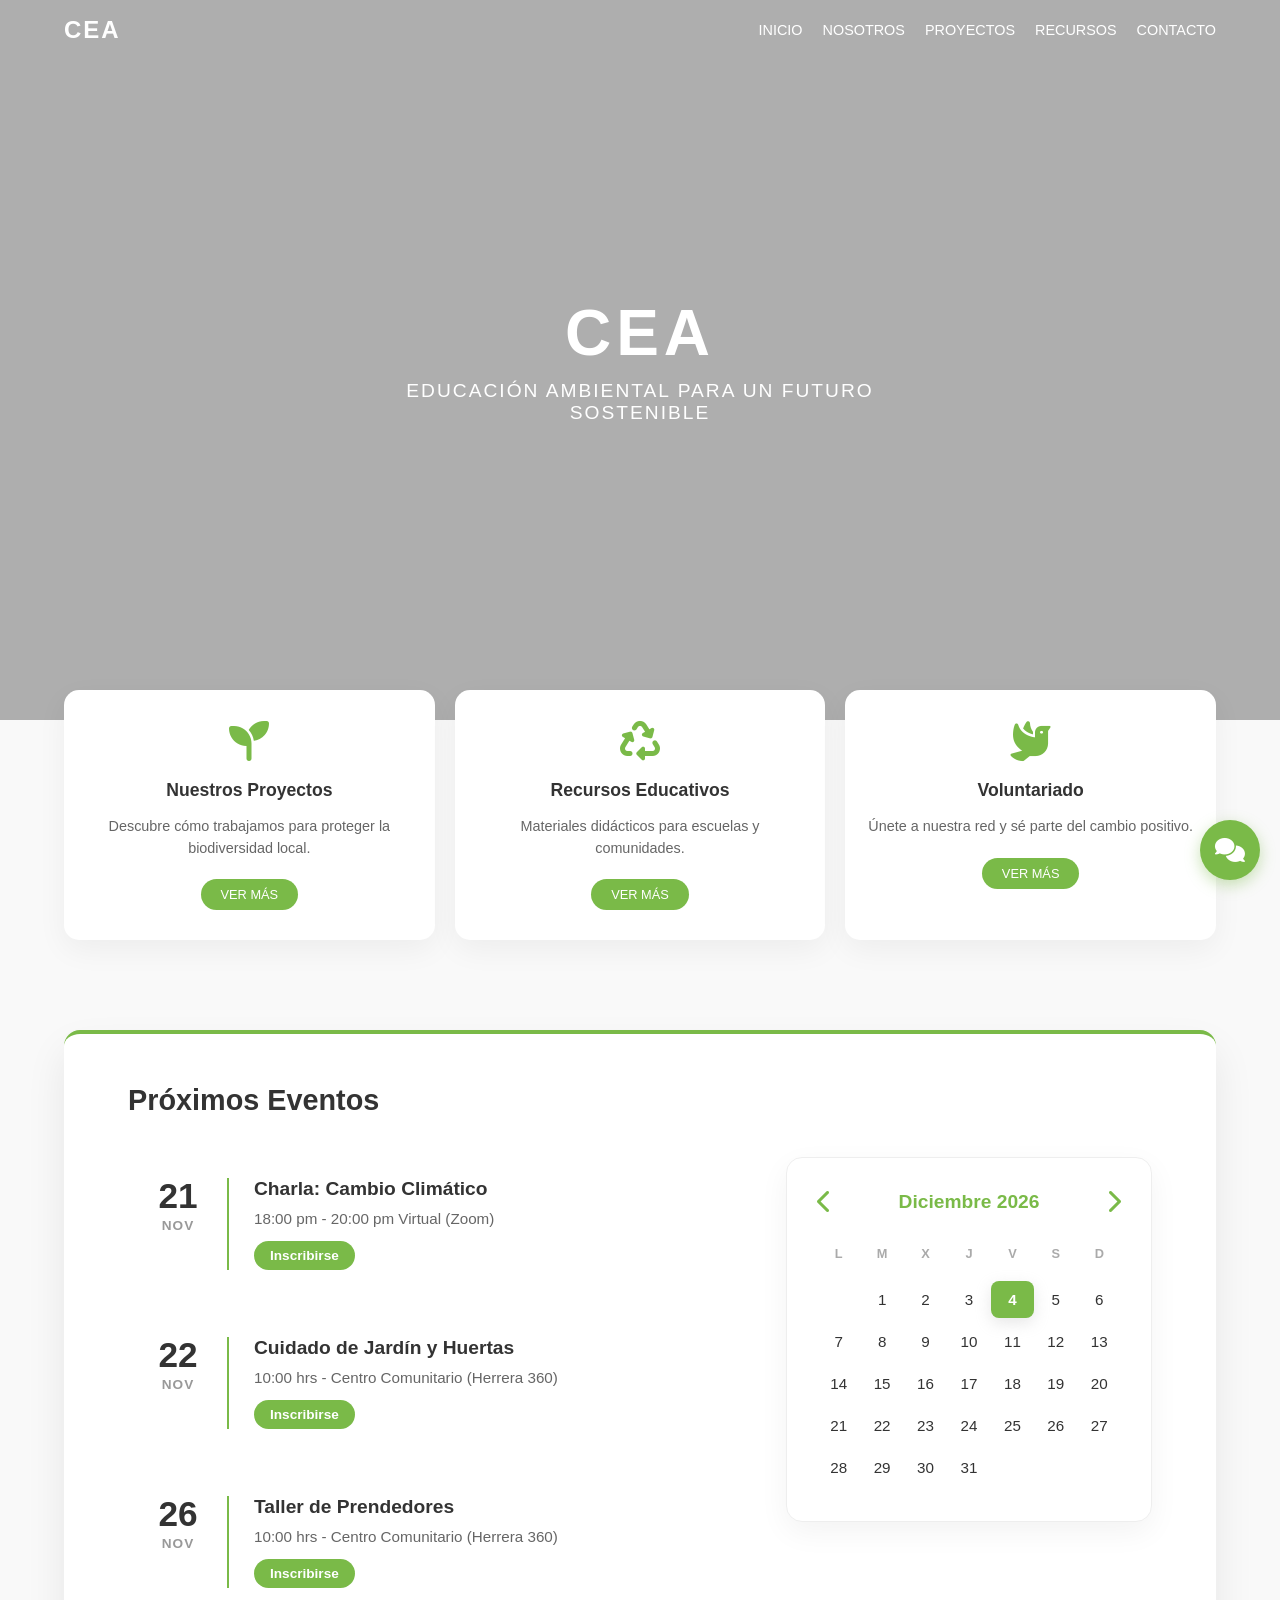
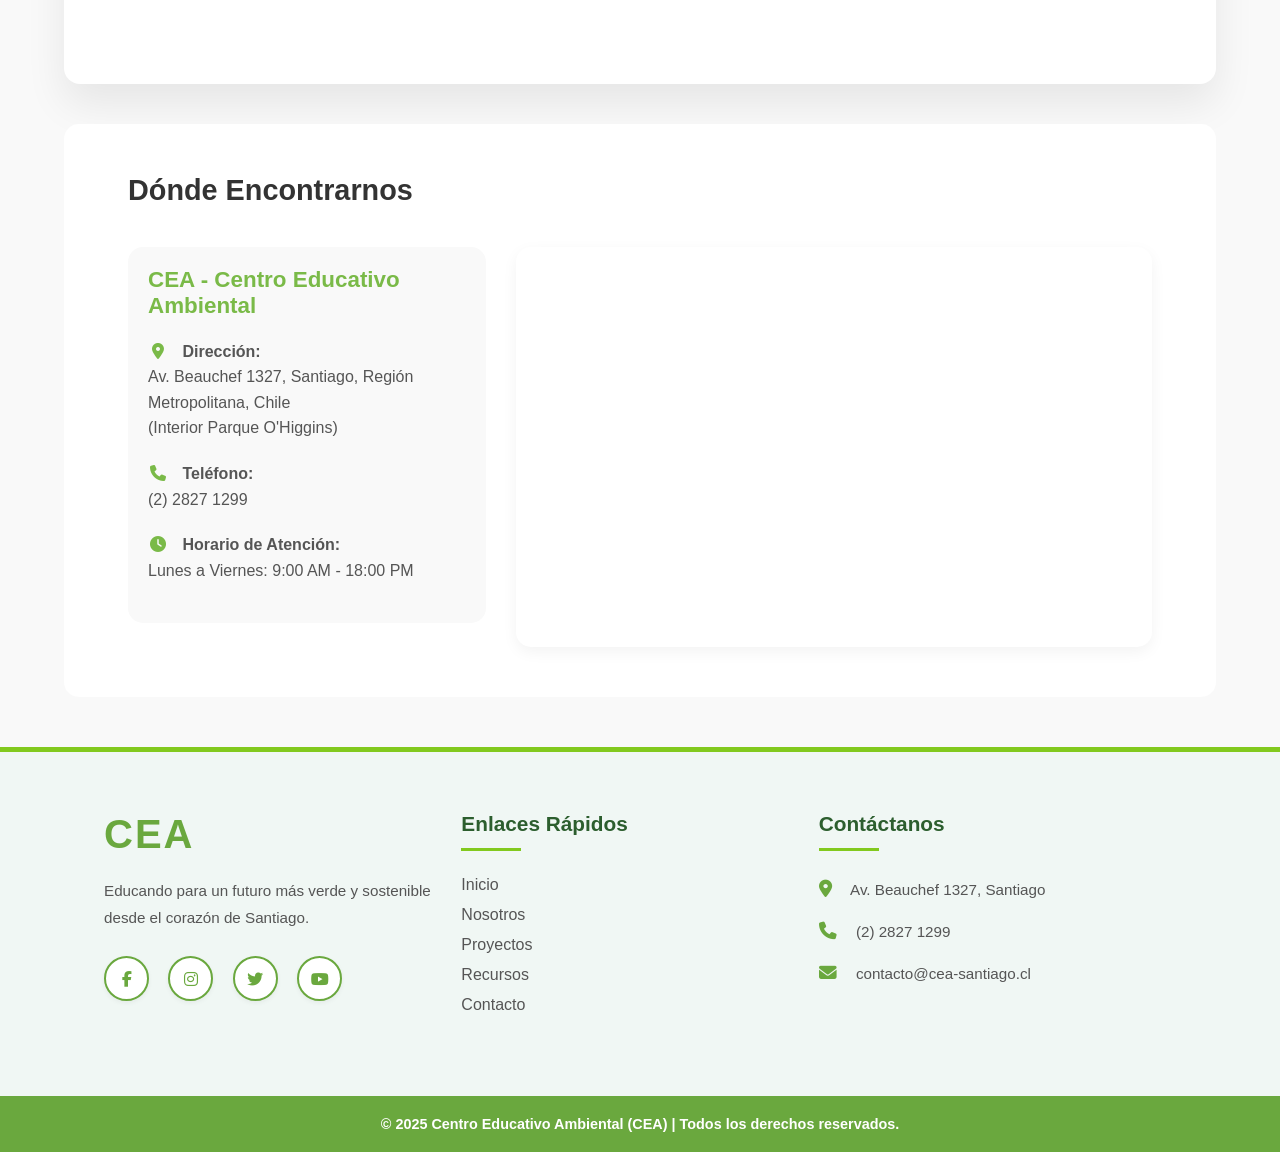
<file: index.html>
<!DOCTYPE html>
<html lang="es">

<head>
    <meta charset="UTF-8">
    <meta name="viewport" content="width=device-width, initial-scale=1.0">
    <title>CEA - Centro Educación Ambiental</title>
    <link rel="stylesheet" href="https://cdnjs.cloudflare.com/ajax/libs/font-awesome/6.4.0/css/all.min.css">
    <link rel="stylesheet" href="css/chatbot.css">
    <link rel="stylesheet" href="css/style.css">
</head>

<body>

    <div class="floating-chat">
        <i class="fas fa-comments"></i>
    </div>

    <header>
        <nav>
            <div class="logo">CEA</div>
            <i class="fas fa-bars menu-toggle" id="menuToggle"></i>
            <ul class="nav-links" id="navLinks">
                <li><a href="/">Inicio</a></li> <li><a href="/html/Nosotros.html">Nosotros</a></li>
                <li><a href="/html/Proyectos.html">Proyectos</a></li>
                <li><a href="/html/Recursos.html">Recursos</a></li>
                <li><a href="/html/Contacto.html">Contacto</a></li>
            </ul>
        </nav>
    </header>

    <section class="hero">
        <h1 class="fade-up">CEA</h1>
        <p class="fade-in delay-200">Educación Ambiental para un futuro sostenible</p>
    </section>

    <section class="cards-section">
        <div class="cards-container">
            <div class="card fade-up delay-100">
                <div class="card-icon"><i class="fas fa-seedling"></i></div>
                <h3>Nuestros Proyectos</h3>
                <p>Descubre cómo trabajamos para proteger la biodiversidad local.</p>
                <a href="/html/Proyectos.html" class="btn-link"> <button class="btn-small">VER MÁS</button>
                </a>
            </div>
            <div class="card fade-up delay-200">
                <div class="card-icon"><i class="fas fa-recycle"></i></div>
                <h3>Recursos Educativos</h3>
                <p>Materiales didácticos para escuelas y comunidades.</p>
                <a href="/html/Recursos.html" class="btn-link"> <button class="btn-small">VER MÁS</button>
                </a>
            </div>
            <div class="card fade-up delay-300">
                <div class="card-icon"><i class="fas fa-dove"></i></div>
                <h3>Voluntariado</h3>
                <p>Únete a nuestra red y sé parte del cambio positivo.</p>
                <button class="btn-small">VER MÁS</button>
            </div>
        </div>
    </section>

    <section class="events-section fade-up">
        <div class="leaf-animation-container"></div>

        <h2 class="section-title">Próximos Eventos</h2>
        <div class="events-container">
            <div class="events-list">
                
            </div>

            <div class="calendar-widget">
                </div>
        </div>
    </section>

    <section class="location-section fade-up">
        <div class="leaf-animation-container"></div>

        <h2 class="section-title">Dónde Encontrarnos</h2>
        <div class="location-container">
            <div class="location-info">
                <h3>CEA - Centro Educativo Ambiental</h3>
                <p><i class="fas fa-map-marker-alt"></i> <strong>Dirección:</strong><br>
                    Av. Beauchef 1327, Santiago, Región Metropolitana, Chile<br>
                    (Interior Parque O'Higgins)</p>

                <p><i class="fas fa-phone"></i> <strong>Teléfono:</strong><br>
                    (2) 2827 1299</p>

                <p><i class="fas fa-clock"></i> <strong>Horario de Atención:</strong><br>
                    Lunes a Viernes: 9:00 AM - 18:00 PM</p>
            </div>

            <div class="map-container">
                <iframe
                    src="https://www.google.com/maps/embed?pb=!1m18!1m12!1m3!1d3328.965654814603!2d-70.6648453848007!3d-33.46406198077275!2m3!1f0!2f0!3f0!3m2!1i1024!2i768!4f13.1!3m3!1m2!1s0x9662c51959e2ebb:0x7280586c410f2f46!2sCEA%20-%20Centro%20Educativo%20Ambiental!5e0!3m2!1ses!2scl!4v1678901234567!5m2!1ses!2scl"
                    width="100%" height="300" style="border:0;" allowfullscreen="" loading="lazy"
                    referrerpolicy="no-referrer-when-downgrade">
                </iframe>
            </div>
        </div>
    </section>

    <div class="chat-window" id="chatWindow">
        <div class="chat-header">
            <h3>Asistente CEA</h3>
            <button id="closeChat"><i class="fas fa-times"></i></button>
        </div>
        <div class="chat-body" id="chatBody">
        </div>
        <div class="chat-footer">
            <input type="text" id="userInput" placeholder="Escribe tu mensaje...">
            <button id="sendBtn"><i class="fas fa-paper-plane"></i></button>
        </div>
    </div>

    <footer>
        <div class="footer-content">
            <div class="footer-section logo-section">
                <h2>CEA</h2>
                <p>Educando para un futuro más verde y sostenible desde el corazón de Santiago.</p>
                <div class="social-links">
                    <a href="#"><i class="fab fa-facebook-f"></i></a>
                    <a href="https://www.instagram.com/medioambientestgo/" target="_blank"><i
                            class="fab fa-instagram"></i></a>
                    <a href="#"><i class="fab fa-twitter"></i></a>
                    <a href="#"><i class="fab fa-youtube"></i></a>
                </div>
            </div>
            <div class="footer-section links-section">
                <h3>Enlaces Rápidos</h3>
                <ul>
                    <li><a href="/">Inicio</a></li> <li><a href="/html/Nosotros.html">Nosotros</a></li>
                    <li><a href="/html/Proyectos.html">Proyectos</a></li>
                    <li><a href="/html/Recursos.html">Recursos</a></li>
                    <li><a href="/html/Contacto.html">Contacto</a></li>
                </ul>
            </div>
            <div class="footer-section contact-section">
                <h3>Contáctanos</h3>
                <p><i class="fas fa-map-marker-alt"></i> Av. Beauchef 1327, Santiago</p>
                <p><i class="fas fa-phone"></i> (2) 2827 1299</p>
                <p><i class="fas fa-envelope"></i> contacto@cea-santiago.cl</p>
            </div>
        </div>
        <div class="footer-bottom">
            <p>© 2025 Centro Educativo Ambiental (CEA) | Todos los derechos reservados.</p>
        </div>
    </footer>

    <script src="js/data.js"></script>
    <script src="js/script.js"></script>
    <script src="js/chatbot.js"></script>
</body>
</html>
</file>
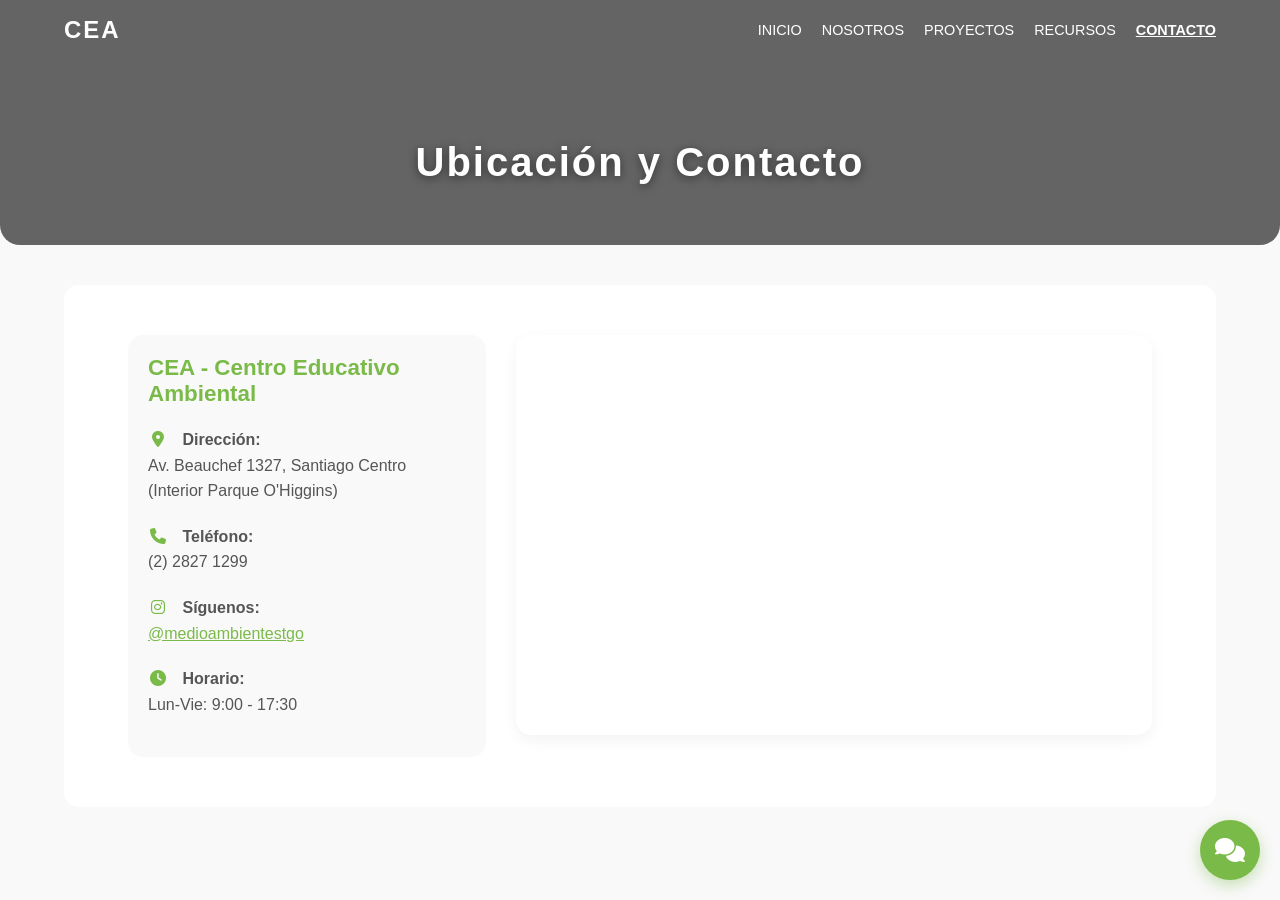
<file: html/Contacto.html>
<!DOCTYPE html>
<html lang="es">

<head>
    <meta charset="UTF-8">
    <meta name="viewport" content="width=device-width, initial-scale=1.0">
    <title>Contacto - CEA</title>
    <link rel="stylesheet" href="https://cdnjs.cloudflare.com/ajax/libs/font-awesome/6.4.0/css/all.min.css">
    <link rel="stylesheet" href="../css/style.css">
    <link rel="stylesheet" href="../css/chatbot.css">
    <script src="../js/chatbot.js"></script>
</head>
<body>
    <div class="chat-window" id="chatWindow">
        <div class="chat-header">
            <h3>Asistente CEA</h3>
            <button id="closeChat"><i class="fas fa-times"></i></button>
        </div>
        <div class="chat-body" id="chatBody">
        </div>
        <div class="chat-footer">
            <input type="text" id="userInput" placeholder="Escribe tu mensaje...">
            <button id="sendBtn"><i class="fas fa-paper-plane"></i></button>
        </div>
    </div>
    <header>
        <nav>
            <div class="logo">CEA</div>
            <i class="fas fa-bars menu-toggle" id="menuToggle"></i>
            <ul class="nav-links" id="navLinks">
                <li><a href="../index.html">Inicio</a></li>
                <li><a href="Nosotros.html">Nosotros</a></li>
                <li><a href="Proyectos.html">Proyectos</a></li>
                <li><a href="Recursos.html">Recursos</a></li>
                <li><a href="Contacto.html" style="font-weight: bold; text-decoration: underline;">Contacto</a></li>
            </ul>
        </nav>
    </header>

    <section class="sub-header header-contacto">
        <h1>Ubicación y Contacto</h1>
    </section>

    <section class="location-section" style="margin-top: 0;">
        <div class="location-container">
            <div class="location-info">
                <h3>CEA - Centro Educativo Ambiental</h3>
                <p><i class="fas fa-map-marker-alt"></i> <strong>Dirección:</strong><br>
                    Av. Beauchef 1327, Santiago Centro<br>
                    (Interior Parque O'Higgins)</p>
                <p><i class="fas fa-phone"></i> <strong>Teléfono:</strong><br>
                    (2) 2827 1299</p>
                <p><i class="fab fa-instagram"></i> <strong>Síguenos:</strong><br>
                    <a href="https://www.instagram.com/medioambientestgo/" target="_blank"
                        style="color: var(--primary-green);">@medioambientestgo</a>
                </p>
                <p><i class="fas fa-clock"></i> <strong>Horario:</strong><br>
                    Lun-Vie: 9:00 - 17:30</p>
            </div>
            <div class="map-container">
                <iframe
                    src="https://www.google.com/maps/embed?pb=!1m18!1m12!1m3!1d3328.506664986774!2d-70.6654364234769!3d-33.46211489813966!2m3!1f0!2f0!3f0!3m2!1i1024!2i768!4f13.1!3m3!1m2!1s0x9662c506909b1095%3A0x3e5048f3c71e79!2sAv.%20Beauchef%201327%2C%20Santiago%2C%20Regi%C3%B3n%20Metropolitana!5e0!3m2!1ses!2scl!4v1700000000000!5m2!1ses!2scl"
                    width="100%" height="100%" style="border:0;" allowfullscreen="" loading="lazy"
                    referrerpolicy="no-referrer-when-downgrade"></iframe>
            </div>
        </div>
    </section>

    <div class="floating-chat"><i class="fas fa-comments"></i></div>
    <script src="../js/data.js"></script>
    <script src="../js/script.js"></script>
</body>

</html>
</file>
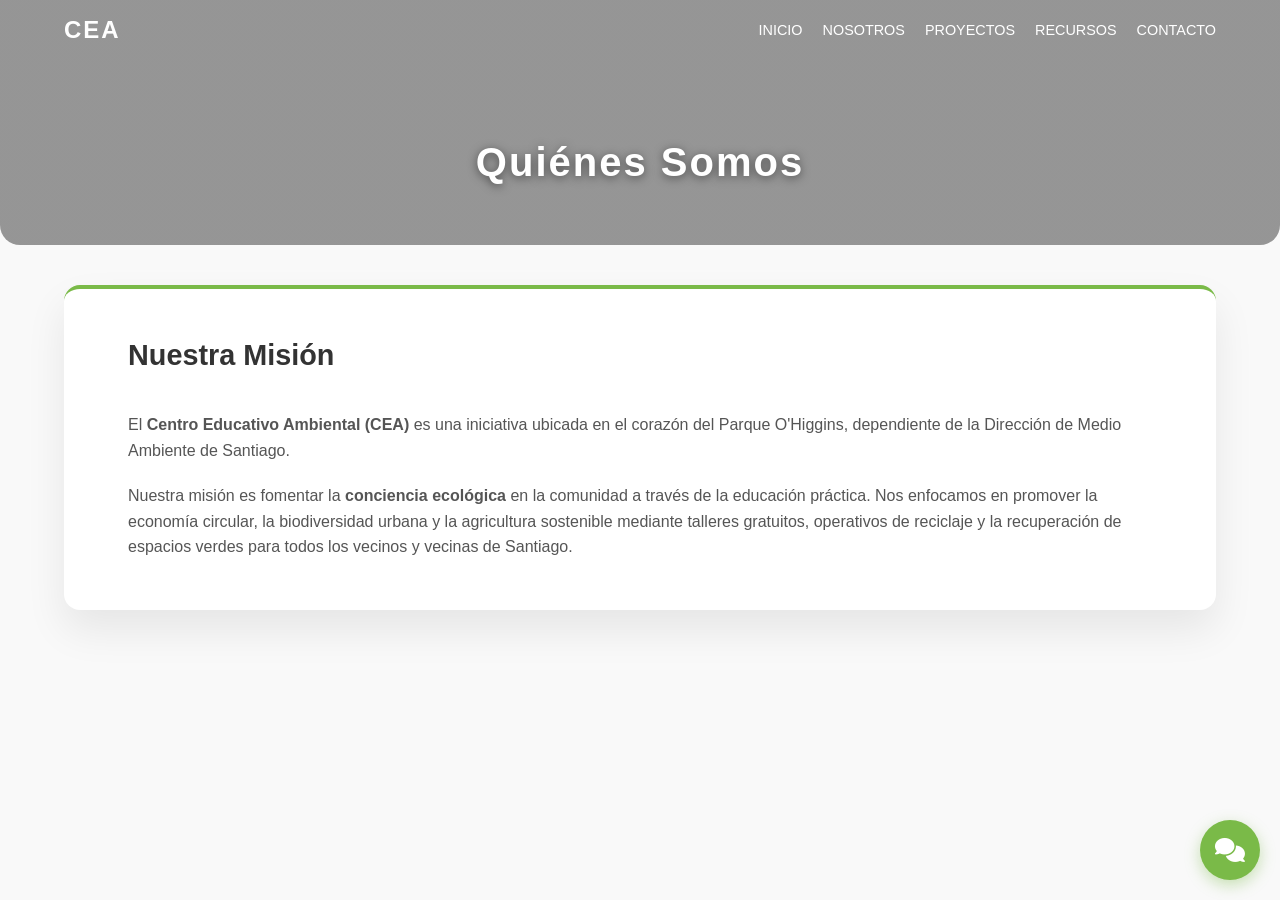
<file: html/Nosotros.html>
<!DOCTYPE html>
<html lang="es">

<head>
    <meta charset="UTF-8">
    <meta name="viewport" content="width=device-width, initial-scale=1.0">
    <title>Nosotros - CEA</title>
    <link rel="stylesheet" href="https://cdnjs.cloudflare.com/ajax/libs/font-awesome/6.4.0/css/all.min.css">
    <link rel="stylesheet" href="../css/style.css">
    <link rel="stylesheet" href="../css/chatbot.css">
    <script src="../js/chatbot.js"></script>
</head>
<div class="chat-window" id="chatWindow">
        <div class="chat-header">
            <h3>Asistente CEA</h3>
            <button id="closeChat"><i class="fas fa-times"></i></button>
        </div>
        <div class="chat-body" id="chatBody">
        </div>
        <div class="chat-footer">
            <input type="text" id="userInput" placeholder="Escribe tu mensaje...">
            <button id="sendBtn"><i class="fas fa-paper-plane"></i></button>
        </div>
    </div>
<body>
    <header>
        <nav>
            <div class="logo">CEA</div>
            <i class="fas fa-bars menu-toggle" id="menuToggle"></i>
            <ul class="nav-links" id="navLinks">
                <li><a href="../index.html">Inicio</a></li>
                <li><a href="Nosotros.html">Nosotros</a></li>
                <li><a href="Proyectos.html">Proyectos</a></li>
                <li><a href="Recursos.html">Recursos</a></li>
                <li><a href="Contacto.html">Contacto</a></li>
            </ul>
        </nav>
    </header>

    <section class="sub-header header-nosotros">
        <h1>Quiénes Somos</h1>
    </section>

    <section class="events-section" style="margin-top: 0;">
        <h2 class="section-title">Nuestra Misión</h2>
        <p style="line-height: 1.6; color: #555; margin-bottom: 20px;">
            El <strong>Centro Educativo Ambiental (CEA)</strong> es una iniciativa ubicada en el corazón del Parque
            O'Higgins, dependiente de la Dirección de Medio Ambiente de Santiago.
        </p>
        <p style="line-height: 1.6; color: #555;">
            Nuestra misión es fomentar la <strong>conciencia ecológica</strong> en la comunidad a través de la educación
            práctica. Nos enfocamos en promover la economía circular, la biodiversidad urbana y la agricultura
            sostenible mediante talleres gratuitos, operativos de reciclaje y la recuperación de espacios verdes para
            todos los vecinos y vecinas de Santiago.
        </p>
    </section>

    <div class="floating-chat"><i class="fas fa-comments"></i></div>
    <div class="chat-window" id="chatWindow"></div>
    <script src="../js/data.js"></script>
    <script src="../js/script.js"></script>
</body>

</html>
</file>
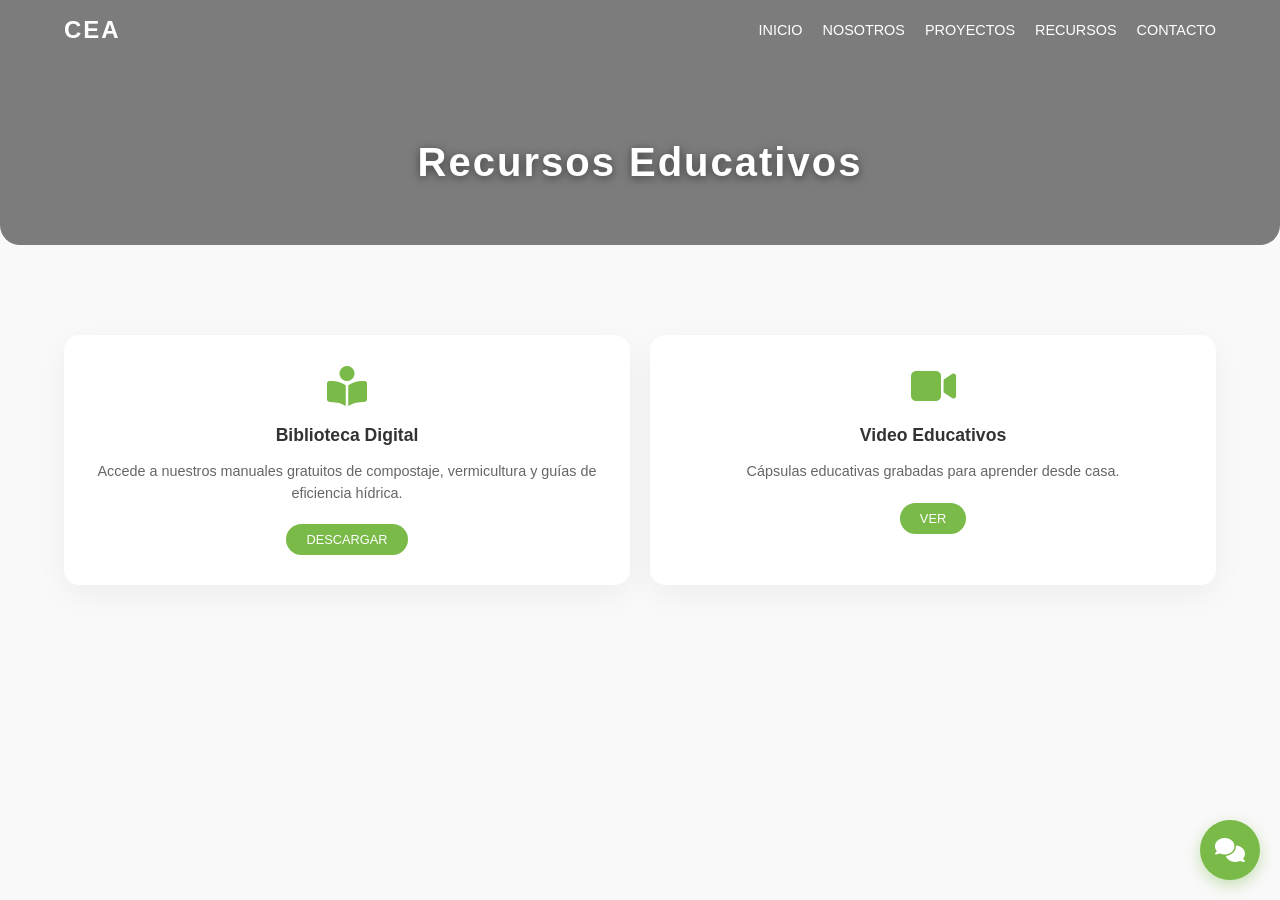
<file: html/Recursos.html>
<!DOCTYPE html>
<html lang="es">

<head>
    <meta charset="UTF-8">
    <meta name="viewport" content="width=device-width, initial-scale=1.0">
    <title>Recursos - CEA</title>
    <link rel="stylesheet" href="https://cdnjs.cloudflare.com/ajax/libs/font-awesome/6.4.0/css/all.min.css">
    <link rel="stylesheet" href="../css/style.css">
    <link rel="stylesheet" href="../css/chatbot.css">
    <script src="../js/chatbot.js"></script>
</head>
<body>
    <div class="chat-window" id="chatWindow">
        <div class="chat-header">
            <h3>Asistente CEA</h3>
            <button id="closeChat"><i class="fas fa-times"></i></button>
        </div>
        <div class="chat-body" id="chatBody">
        </div>
        <div class="chat-footer">
            <input type="text" id="userInput" placeholder="Escribe tu mensaje...">
            <button id="sendBtn"><i class="fas fa-paper-plane"></i></button>
        </div>
    </div>

    <header>
        <nav>
            <div class="logo">CEA</div>
            <i class="fas fa-bars menu-toggle" id="menuToggle"></i>
            <ul class="nav-links" id="navLinks">
                <li><a href="../index.html">Inicio</a></li>
                <li><a href="Nosotros.html">Nosotros</a></li>
                <li><a href="Proyectos.html">Proyectos</a></li>
                <li><a href="Recursos.html">Recursos</a></li>
                <li><a href="Contacto.html">Contacto</a></li>
            </ul>
        </nav>
    </header>

    <section class="sub-header header-recursos">
        <h1>Recursos Educativos</h1>
    </section>

    <section class="cards-section" style="margin-top: 0;">
        <div class="cards-container">
            <div class="card">
                <div class="card-icon"><i class="fas fa-book-reader"></i></div>
                <h3>Biblioteca Digital</h3>
                <p>Accede a nuestros manuales gratuitos de compostaje, vermicultura y guías de eficiencia hídrica.</p>
                <button class="btn-small">DESCARGAR</button>
            </div>
            <div class="card">
                <div class="card-icon"><i class="fas fa-video"></i></div>
                <h3>Video Educativos</h3>
                <p>Cápsulas educativas grabadas para aprender desde casa.</p>
                <a href="videos.html" class="btn-link">
                    <button class="btn-small">VER </button>
                </a>
            </div>
        </div>
    </section>

    <div class="floating-chat"><i class="fas fa-comments"></i></div>
    <script src="../js/data.js"></script>
    <script src="../js/script.js"></script>
</body>

</html>
</file>
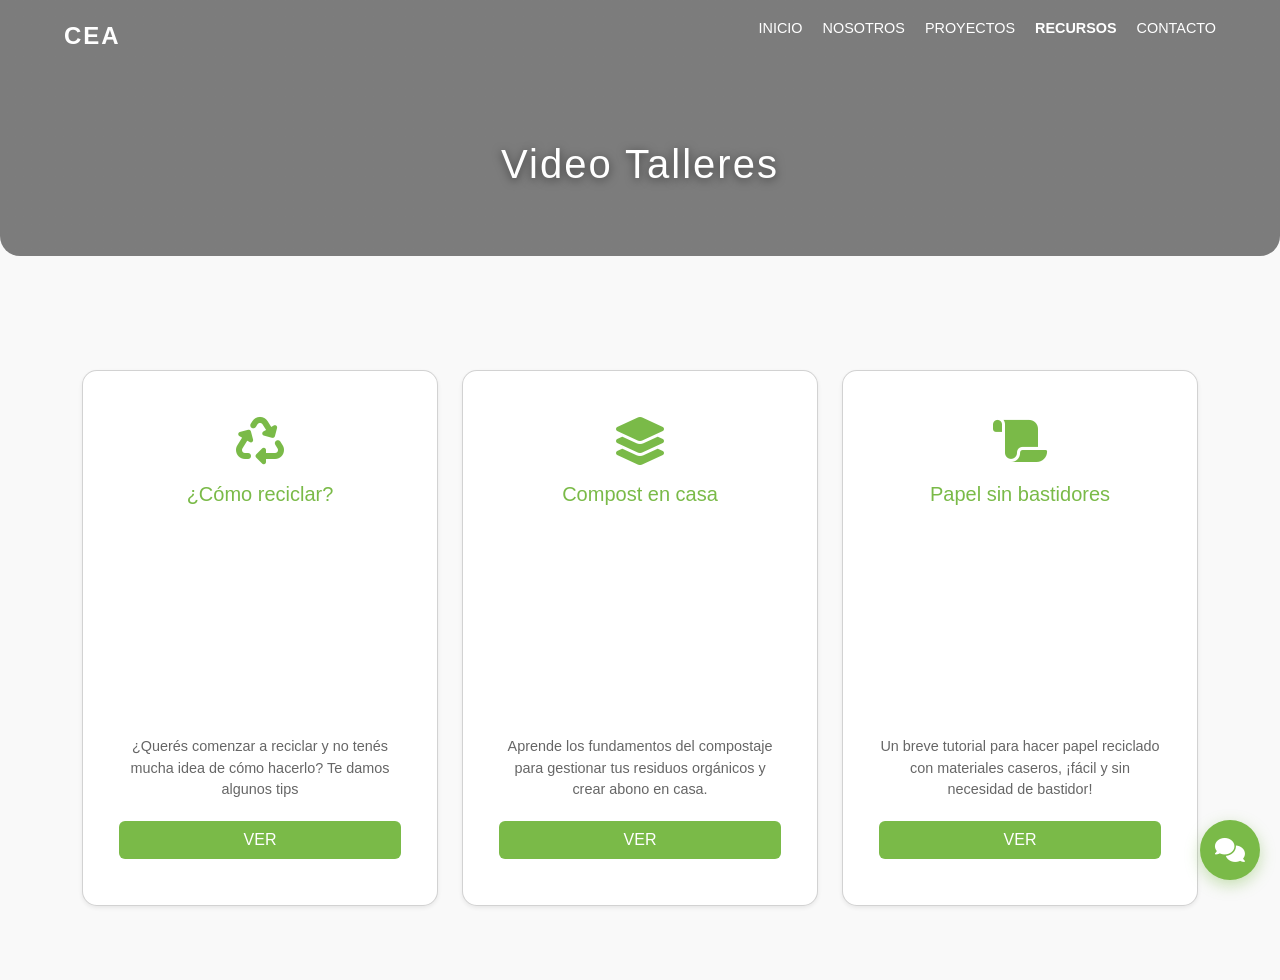
<file: html/videos.html>
<!DOCTYPE html>
<html lang="es">

<head>
    <meta charset="UTF-8">
    <meta name="viewport" content="width=device-width, initial-scale=1.0">
    <title>Videos - CEA</title>
    <link rel="stylesheet" href="https://cdnjs.cloudflare.com/ajax/libs/font-awesome/6.4.0/css/all.min.css">

    <link href="https://cdn.jsdelivr.net/npm/bootstrap@5.3.3/dist/css/bootstrap.min.css" rel="stylesheet"
        integrity="sha384-QWTKZyjpPEjISv5WaRU9OFeRpok6YctnYmDr5pNlyT2bRjXh0JMhjY6hW+ALEwIH" crossorigin="anonymous">

    <link rel="stylesheet" href="../css/chatbot.css">
    <link rel="stylesheet" href="../css/style.css">
    <link rel="stylesheet" href="../css/videos.css">

    <script src="../js/chatbot.js"></script>
    <script src="../js/script.js"></script>
</head>

<body>
    <div class="chat-window" id="chatWindow">
    </div>

    <header>
        <nav>
            <div class="logo">CEA</div>
            <i class="fas fa-bars menu-toggle" id="menuToggle"></i>
            <ul class="nav-links" id="navLinks">
                <li><a href="../index.html">Inicio</a></li>
                <li><a href="Nosotros.html">Nosotros</a></li>
                <li><a href="Proyectos.html">Proyectos</a></li>
                <li><a href="Recursos.html" style="font-weight: bold;">Recursos</a></li>
                <li><a href="Contacto.html">Contacto</a></li>
            </ul>
        </nav>
    </header>

    <section class="sub-header header-recursos">
        <h1>Video Talleres</h1>
    </section>

    <section class="cards-section" style="margin-top: 0;">
        <div class="container py-4">
            <div class="row row-cols-1 row-cols-md-2 row-cols-lg-3 g-4">

                <div class="col fade-up delay-100">
                    <div class="card h-100 shadow-sm">
                        <div class="card-img-top text-center pt-3">
                            <i class="fas fa-recycle fa-3x text-success"></i>
                        </div>

                        <div class="card-body text-center">
                            <h5 class="card-title text-success">¿Cómo reciclar? </h5>

                            <iframe width="100%" height="200" src="https://www.youtube.com/embed/fmb8xMJaT1k"
                                frameborder="0" allowfullscreen class="video-embed"></iframe>

                            <p class="card-text">
                                ¿Querés comenzar a reciclar y no tenés mucha idea de cómo hacerlo?
                                Te damos algunos tips </p>

                            <a href="https://www.youtube.com/watch?v=fmb8xMJaT1k" target="_blank"
                                class="btn btn-block btn-video-custom">
                                VER
                            </a>
                        </div>
                    </div>
                </div>

                <div class="col fade-up delay-200">
                    <div class="card h-100 shadow-sm">
                        <div class="card-img-top text-center pt-3">
                            <i class="fas fa-layer-group fa-3x text-success"></i>
                        </div>

                        <div class="card-body text-center">
                            <h5 class="card-title text-success">Compost en casa</h5>

                            <iframe width="100%" height="200" src="https://www.youtube.com/embed/9-y8eX9I6C0"
                                frameborder="0" allowfullscreen class="video-embed"></iframe>

                            <p class="card-text">
                                Aprende los fundamentos del compostaje para gestionar tus residuos orgánicos y crear
                                abono en casa.
                            </p>

                            <a href="https://www.youtube.com/watch?v=9-y8eX9I6C0" target="_blank"
                                class="btn btn-block btn-video-custom">
                                VER
                            </a>
                        </div>
                    </div>
                </div>

                <div class="col fade-up delay-300">
                    <div class="card h-100 shadow-sm">
                        <div class="card-img-top text-center pt-3">
                            <i class="fas fa-scroll fa-3x text-success"></i>
                        </div>

                        <div class="card-body text-center">
                            <h5 class="card-title text-success">Papel sin bastidores</h5>

                            <iframe width="100%" height="200" src="https://www.youtube.com/embed/CfmbhF5mnYc"
                                frameborder="0" allowfullscreen class="video-embed"></iframe>

                            <p class="card-text">
                                Un breve tutorial para hacer papel reciclado con materiales caseros, ¡fácil y sin
                                necesidad de bastidor!
                            </p>

                            <a href="https://www.youtube.com/watch?v=CfmbhF5mnYc" target="_blank"
                                class="btn btn-block btn-video-custom">
                                VER
                            </a>
                        </div>
                    </div>
                </div>


            </div>
        </div>
    </section>

    <div class="floating-chat"><i class="fas fa-comments"></i></div>

    <script src="https://cdn.jsdelivr.net/npm/bootstrap@5.3.3/dist/js/bootstrap.bundle.min.js"
        integrity="sha384-YvpcrYf0tY3lHB60NNkmXc5s9fDVZLESaAA55NDzOxhy9GkcIdslK1eN7N6jIeHz"
        crossorigin="anonymous"></script>

</body>

</html>
</file>
<file: css/chatbot.css>
/* =========================================
   TARJETAS DE INFORMACIÓN (Estilo App)
   ========================================= */

/* Contenedor General de la Tarjeta */
.chat-event-card, 
.chat-info-card {
    background-color: #ffffff;
    border-radius: 12px; /* Bordes redondeados */
    overflow: hidden; /* Mantiene el contenido dentro de los bordes */
    box-shadow: 0 4px 15px rgba(0,0,0,0.08); /* Sombra suave */
    margin-top: 15px;
    margin-bottom: 15px;
    border: 1px solid #e0e0e0;
    font-family: 'Segoe UI', sans-serif;
    animation: fadeIn 0.5s ease;
}

@keyframes fadeIn {
    from { opacity: 0; transform: translateY(5px); }
    to { opacity: 1; transform: translateY(0); }
}

/* Encabezado Verde */
.chat-card-header {
    background-color: #7aba48; /* Tu color verde corporativo */
    color: #ffffff;
    padding: 12px 15px;
    font-size: 0.95rem;
    font-weight: bold;
    display: flex;
    align-items: center;
    gap: 8px;
}

/* Cuerpo de la Tarjeta */
.chat-card-body {
    padding: 15px;
    color: #444;
}

/* Títulos dentro de la tarjeta */
.chat-event-title {
    color: #2c3e50;
    font-size: 1.1rem;
    font-weight: 700;
    margin-bottom: 6px;
    line-height: 1.3;
}

/* Descripción */
.chat-event-desc, 
.chat-info-card p {
    font-size: 0.9rem;
    line-height: 1.5;
    margin-bottom: 10px;
    color: #666;
}

/* =========================================
   LISTAS MEJORADAS (CORRECCIÓN VISUAL)
   Esto organiza la lista de reciclaje (Emoji + Texto)
   ========================================= */

.chat-info-card ul {
    padding-left: 0;
    list-style: none;
    margin: 0;
}

/* El contenedor de cada ítem de la lista */
.chat-info-card li {
    display: flex;           /* Activa Flexbox */
    align-items: flex-start; /* Alinea el icono arriba (no centrado) */
    gap: 12px;               /* Espacio entre el emoji y el texto */
    padding: 12px 0;         /* Un poco más de aire vertical */
    border-bottom: 1px solid #f0f0f0;
}

.chat-info-card li:last-child {
    border-bottom: none;
}

/* El Emoji (Icono azul, amarillo, verde) */
.li-icon {
    font-size: 1.2rem;       /* Emoji un poco más grande */
    line-height: 1;
    margin-top: 2px;         /* Ajuste fino para alinear con el título */
    min-width: 20px;         /* Asegura que tenga espacio propio */
}

/* El bloque de texto (Título + Descripción) */
.li-content {
    display: flex;
    flex-direction: column;  /* Fuerza que el texto vaya uno bajo el otro */
}

/* Título del material (Papeles, Plásticos...) */
.li-content strong {
    color: #2c3e50;
    font-size: 0.95rem;
    margin-bottom: 2px;
}

/* Descripción detallada (Cajas, diarios...) */
.li-content span {
    color: #666;
    font-size: 0.85rem;
    line-height: 1.4;
}


/* =========================================
   BOTONES DENTRO DE LA TARJETA
   ========================================= */

.btn-inscripcion, 
.chat-link {
    display: block;
    width: 100%;
    text-align: center;
    background-color: #f1f8e9; /* Fondo verde muy claro */
    color: #5a8c35; /* Texto verde fuerte */
    text-decoration: none;
    padding: 10px 0;
    border-radius: 8px;
    font-weight: 600;
    font-size: 0.9rem;
    margin-top: 12px;
    transition: all 0.3s ease;
}

.btn-inscripcion:hover, 
.chat-link:hover {
    background-color: #7aba48;
    color: white;
    transform: translateY(-2px);
}

/* =========================================
   BOTONES DE OPCIONES (MENÚ PRINCIPAL)
   ========================================= */

/* Contenedor que agrupa los botones */
.chat-options {
    display: flex;
    flex-wrap: wrap; /* Si no caben, bajan a la siguiente línea */
    gap: 10px;       /* Espacio entre botones */
    margin-top: 15px;
    margin-bottom: 15px;
    justify-content: flex-start; /* Alineados a la izquierda */
}

/* Estilo individual del botón (Diseño Píldora) */
.chat-option-btn {
    background-color: #ffffff;
    border: 1px solid #7aba48; /* Borde verde */
    color: #7aba48;            /* Texto verde */
    padding: 8px 18px;         /* Relleno cómodo */
    border-radius: 50px;       /* ¡Borde totalmente redondo! */
    font-size: 0.9rem;
    font-weight: 600;          /* Texto un poco más grueso */
    font-family: 'Segoe UI', sans-serif;
    cursor: pointer;
    transition: all 0.3s cubic-bezier(0.25, 0.8, 0.25, 1); /* Transición suave */
    box-shadow: 0 2px 5px rgba(0,0,0,0.05); /* Sombra muy sutil */
    
    /* Animación de entrada para que no aparezcan de golpe */
    animation: slideInUp 0.4s ease forwards;
    opacity: 0;
    transform: translateY(10px);
}

/* Retraso escalonado para la animación */
.chat-option-btn:nth-child(1) { animation-delay: 0.1s; }
.chat-option-btn:nth-child(2) { animation-delay: 0.2s; }
.chat-option-btn:nth-child(3) { animation-delay: 0.3s; }
.chat-option-btn:nth-child(4) { animation-delay: 0.4s; }

/* Estado HOVER (Al pasar el mouse) */
.chat-option-btn:hover {
    background-color: #7aba48; /* Fondo se vuelve verde */
    color: #ffffff;            /* Texto se vuelve blanco */
    transform: translateY(-3px); /* Se levanta un poquito */
    box-shadow: 0 5px 12px rgba(122, 186, 72, 0.4); /* Sombra verde brillante */
}

/* Estado ACTIVE (Al hacer clic) */
.chat-option-btn:active {
    transform: scale(0.95); /* Efecto de presionar */
    box-shadow: 0 2px 4px rgba(0,0,0,0.1);
}

@keyframes slideInUp {
    to {
        opacity: 1;
        transform: translateY(0);
    }
}

/* =========================================
   🔴 CORRECCIÓN VISUAL (Listas en Mensajes Normales)
   Esto arregla los puntos negros en el mensaje de "Disculpa..."
   ========================================= */

.message ul {
    padding-left: 0;
    list-style: none; /* Quita los puntos negros por defecto */
    margin: 8px 0;
}

/* Esta regla es específica para mensajes de texto simples, no afecta a las tarjetas */
.message:not(:has(.chat-info-card)) li {
    margin-bottom: 6px;
    display: flex; 
    align-items: center;
    gap: 6px;
}
</file>
<file: css/style.css>
:root {
    --primary-green: #7aba48;
    --dark-text: #333;
    --light-bg: #f9f9f9;
    --white: #fff;
}

* {
    margin: 0;
    padding: 0;
    box-sizing: border-box;
    font-family: 'Segoe UI', sans-serif;
}

img {
    max-width: 100%;
    height: auto;
}

body {
    background-color: var(--light-bg);
    color: var(--dark-text);
}

/* --- HEADER & NAV --- */
header {
    position: absolute;
    width: 100%;
    top: 0;
    z-index: 10;
    padding: 1rem 5%;
    animation: slideDown 1s ease-out;
}

@keyframes slideDown {
    from {
        transform: translateY(-100%);
        opacity: 0;
    }

    to {
        transform: translateY(0);
        opacity: 1;
    }
}

nav {
    display: flex;
    justify-content: space-between;
    align-items: center;
}

.logo {
    color: var(--white);
    font-size: 1.5rem;
    font-weight: bold;
    letter-spacing: 2px;
    cursor: pointer;
    transition: all 0.3s ease;
}

.logo:hover {
    color: var(--primary-green);
    transform: scale(1.05);
}

.nav-links {
    list-style: none;
    display: flex;
    gap: 20px;
}

.nav-links a {
    color: var(--white);
    text-decoration: none;
    font-weight: 500;
    font-size: 0.9rem;
    text-transform: uppercase;
    position: relative;
    padding-bottom: 5px;
    transition: color 0.3s ease;
}

.nav-links a::after {
    content: '';
    position: absolute;
    width: 0;
    height: 2px;
    bottom: 0;
    left: 50%;
    background-color: var(--primary-green);
    transition: all 0.3s ease-in-out;
}

.nav-links a:hover {
    color: var(--primary-green);
}

.nav-links a:hover::after {
    width: 100%;
    left: 0;
}

/* --- HERO SECTION --- */
.hero {
    height: 80vh;
    background: linear-gradient(rgba(0, 0, 0, 0.3), rgba(0, 0, 0, 0.3)), url('https://images.unsplash.com/photo-1448375240586-882707db888b?q=80&w=1470&auto=format&fit=crop');
    background-size: cover;
    background-position: center;
    display: flex;
    flex-direction: column;
    justify-content: center;
    align-items: center;
    text-align: center;
    color: var(--white);
    padding: 0 20px;
    position: relative;
    overflow: hidden;
}

.hero h1 {
    font-size: 4rem;
    margin-bottom: 10px;
    letter-spacing: 5px;
}

.hero p {
    font-size: 1.2rem;
    max-width: 600px;
    text-transform: uppercase;
    letter-spacing: 2px;
}

/* --- SUB-HEADERS --- */
.sub-header {
    background-size: cover !important;
    background-position: center !important;
    padding: 140px 5% 60px;
    color: var(--white);
    text-align: center;
    margin-bottom: 40px;
    border-radius: 0 0 20px 20px;
}

.sub-header h1 {
    font-size: 2.5rem;
    letter-spacing: 2px;
    text-shadow: 0 2px 10px rgba(0, 0, 0, 0.5);
}

.header-nosotros {
    background: linear-gradient(rgba(0, 0, 0, 0.4), rgba(0, 0, 0, 0.4)), url('https://images.unsplash.com/photo-1441974231531-c6227db76b6e?q=80&w=1471&auto=format&fit=crop');
}

.header-proyectos {
    background: linear-gradient(rgba(0, 0, 0, 0.5), rgba(0, 0, 0, 0.5)), url('https://images.pexels.com/photos/3184418/pexels-photo-3184418.jpeg?auto=compress&cs=tinysrgb&w=1260&h=750&dpr=1') !important;
    background-position: center 60% !important;
}

.header-recursos {
    background: linear-gradient(rgba(0, 0, 0, 0.5), rgba(0, 0, 0, 0.5)), url('https://images.pexels.com/photos/590493/pexels-photo-590493.jpeg?auto=compress&cs=tinysrgb&w=1260&h=750&dpr=1') !important;
}

.header-contacto {
    background: linear-gradient(rgba(0, 0, 0, 0.6), rgba(0, 0, 0, 0.6)), url('https://cdn.pixabay.com/photo/2018/02/27/06/30/skyscraper-3184798_1280.jpg') !important;
}

/* Pon esto junto a los otros .header-... */

/* Ejemplo con una imagen de Pexels */
.header-huertos {
    background: linear-gradient(rgba(0, 0, 0, 0.5), rgba(0, 0, 0, 0.5)), url('https://images.pexels.com/photos/2252584/pexels-photo-2252584.jpeg') !important;
    background-position: center center !important;
}

/* --- CARDS SECTION --- */
.cards-section {
    padding: 50px 5%;
    margin-top: -80px;
    position: relative;
    z-index: 2;
}

.cards-container {
    display: grid;
    grid-template-columns: repeat(auto-fit, minmax(250px, 1fr));
    gap: 20px;
}

.card {
    background: var(--white);
    padding: 30px 20px;
    border-radius: 15px;
    text-align: center;
    box-shadow: 0 10px 30px rgba(0, 0, 0, 0.05);
    transition: all 0.3s ease;
}

.card:nth-child(1) {
    animation-delay: 0s;
}

.card:nth-child(2) {
    animation-delay: 1s;
}

.card:nth-child(3) {
    animation-delay: 2s;
}

.card:hover {
    animation: none;
    transform: translateY(-15px) scale(1.03);
    box-shadow: 0 20px 40px rgba(0, 0, 0, 0.15);
}

.card-icon {
    font-size: 2.5rem;
    color: var(--primary-green);
    margin-bottom: 15px;
}

.card h3 {
    margin-bottom: 15px;
    font-size: 1.1rem;
}

.card p {
    font-size: 0.9rem;
    color: #666;
    margin-bottom: 20px;
    line-height: 1.5;
}

.btn-small {
    background-color: var(--primary-green);
    color: white;
    border: none;
    padding: 8px 20px;
    border-radius: 20px;
    cursor: pointer;
    font-size: 0.8rem;
}

/* --- EVENTS SECTION & CALENDAR --- */
.events-section {
    padding: 50px 5%;
    background-color: var(--white);
    margin: 40px 5%;
    border-radius: 16px;
    position: relative;
    box-shadow: 0 20px 40px rgba(0, 0, 0, 0.08);
    border-top: 4px solid var(--primary-green);
}

.events-section::before,
.events-section::after {
    content: none;
}

.section-title {
    margin-bottom: 40px;
    color: var(--dark-text);
    font-size: 1.8rem;
    font-weight: 700;
}

.events-container {
    display: flex;
    gap: 50px;
    align-items: flex-start;
}

.events-list {
    flex: 2;
}

.event-item {
    display: flex;
    margin-bottom: 25px;
    padding: 20px;
    border-radius: 12px;
    transition: all 0.3s ease;
    border: 1px solid transparent;
}

.event-item:hover {
    background-color: var(--light-bg);
    border-color: #eee;
    transform: translateX(10px);
}

.event-date {
    margin-right: 25px;
    min-width: 80px;
    text-align: center;
    padding-right: 20px;
    border-right: 2px solid var(--primary-green);
}

.event-date .day {
    font-size: 2.2rem;
    font-weight: 800;
    color: var(--dark-text);
    line-height: 1;
}

.event-date .month {
    font-size: 0.85rem;
    color: #999;
    font-weight: 600;
    text-transform: uppercase;
    margin-top: 5px;
    display: block;
    letter-spacing: 1px;
}

.event-info h4 {
    margin-bottom: 8px;
    color: var(--dark-text);
    font-size: 1.2rem;
}

.event-info p {
    font-size: 0.95rem;
    color: #666;
    line-height: 1.5;
}

/* NUEVO ESTILO: BOTÓN INSCRIBIRSE */
.btn-register {
    display: inline-block;
    margin-top: 10px;
    padding: 6px 15px;
    background-color: var(--primary-green);
    color: var(--white);
    text-decoration: none;
    border-radius: 20px;
    font-size: 0.85rem;
    font-weight: 600;
    transition: all 0.3s ease;
    border: 1px solid transparent;
}

.btn-register:hover {
    background-color: #5a8c35;
    /* Un verde un poco más oscuro */
    color: white;
    transform: translateY(-2px);
    box-shadow: 0 4px 10px rgba(122, 186, 72, 0.4);
}

/* CALENDARIO MEJORADO */
.calendar-widget {
    flex: 1;
    background: var(--white);
    padding: 30px;
    border-radius: 16px;
    box-shadow: 0 10px 30px rgba(0, 0, 0, 0.05);
    border: 1px solid #eee;
    position: relative;
}

.calendar-widget h4 {
    text-align: center;
    color: var(--primary-green);
    margin-bottom: 25px;
    font-size: 1.2rem;
    font-weight: 700;
}

.calendar-table {
    width: 100%;
    text-align: center;
    border-collapse: separate;
    border-spacing: 0 5px;
}

.calendar-table th {
    color: #aaa;
    font-size: 0.8rem;
    font-weight: 600;
    padding-bottom: 15px;
    text-transform: uppercase;
}

.calendar-table td {
    padding: 10px;
    font-size: 0.95rem;
    color: var(--dark-text);
    border-radius: 8px;
    transition: all 0.2s ease;
    cursor: pointer;
}

.calendar-table td:hover:not(.active-date):not(:empty) {
    background-color: #f0f7e6;
    color: var(--primary-green);
}

.calendar-table .active-date {
    background-color: var(--primary-green);
    color: white;
    font-weight: bold;
    box-shadow: 0 5px 15px rgba(175, 175, 175, 0.3);
}

/* Estilos de calendario interactivo */
.calendar-table td.has-event {
    position: relative;
    font-weight: bold;
    color: var(--primary-green);
    border: 2px solid var(--primary-green);
    cursor: pointer;
}

.calendar-table td.active-date.has-event {
    color: white;
}

.calendar-table td.has-event::after {
    content: '•';
    position: absolute;
    bottom: 0px;
    right: 3px;
    color: red;
    font-size: 1.5rem;
    line-height: 0;
}

/* Caja de información flotante */
.calendar-info-box {
    position: absolute;
    background-color: #333;
    color: white;
    padding: 10px 15px;
    border-radius: 8px;
    box-shadow: 0 5px 15px rgba(0, 0, 0, 0.3);
    z-index: 20;
    width: 250px;
    pointer-events: none;
    transform: translateX(-50%);
    transition: opacity 0.2s ease;
}

.calendar-info-box p {
    margin: 0;
    line-height: 1.4;
}

.calendar-info-box strong {
    color: var(--primary-green);
}

.calendar-info-box::before {
    content: '';
    position: absolute;
    top: -8px;
    left: 50%;
    transform: translateX(-50%) rotate(45deg);
    width: 15px;
    height: 15px;
    background-color: #333;
    z-index: 21;
}

/* --- LOCATION SECTION --- */
.location-section {
    padding: 50px 5%;
    background-color: var(--white);
    margin: 20px 5% 50px 5%;
    border-radius: 15px;
    position: relative;
}

.location-section>* {
    position: relative;
    z-index: 1;
}

.location-container {
    display: flex;
    gap: 30px;
    align-items: start;
}

.location-info {
    flex: 1;
    padding: 20px;
    background-color: var(--light-bg);
    border-radius: 15px;
}

.location-info h3 {
    color: var(--primary-green);
    margin-bottom: 20px;
    font-size: 1.4rem;
}

.location-info p {
    margin-bottom: 20px;
    line-height: 1.6;
    color: #555;
}

.location-info i {
    color: var(--primary-green);
    margin-right: 10px;
    width: 20px;
    text-align: center;
}

.map-container {
    flex: 2;
    min-height: 400px;
    height: 100%;
    border-radius: 15px;
    overflow: hidden;
    box-shadow: 0 5px 15px rgba(0, 0, 0, 0.05);
    position: relative;
}

.map-container iframe {
    position: absolute;
    top: 0;
    left: 0;
    width: 100%;
    height: 100%;
    border: 0;
}

/* --- CHATBOT STYLES --- */
.floating-chat {
    position: fixed;
    bottom: 20px;
    right: 20px;
    background-color: var(--primary-green);
    color: white;
    width: 60px;
    height: 60px;
    border-radius: 50%;
    display: flex;
    justify-content: center;
    align-items: center;
    font-size: 1.5rem;
    box-shadow: 0 5px 15px rgba(122, 186, 72, 0.4);
    z-index: 100;
    cursor: pointer;
    transition: transform 0.3s ease;
    animation: pulseGreen 2s infinite;
}

.floating-chat:hover {
    transform: scale(1.1);
}

.chat-window {
    position: fixed;
    bottom: 90px;
    right: 20px;
    width: 350px;
    height: 450px;
    background-color: var(--white);
    border-radius: 15px;
    box-shadow: 0 5px 25px rgba(0, 0, 0, 0.15);
    display: flex;
    flex-direction: column;
    overflow: hidden;
    z-index: 101;
    opacity: 0;
    pointer-events: none;
    transform: translateY(20px);
    transition: all 0.3s ease;
}

.chat-window.active {
    opacity: 1;
    pointer-events: all;
    transform: translateY(0);
}

.chat-header {
    background-color: var(--primary-green);
    color: var(--white);
    padding: 15px;
    display: flex;
    justify-content: space-between;
    align-items: center;
}

.chat-header button {
    background: none;
    border: none;
    color: var(--white);
    font-size: 1.2rem;
    cursor: pointer;
}

.chat-body {
    flex: 1;
    padding: 15px;
    overflow-y: auto;
    background-color: #f5f5f5;
    display: flex;
    flex-direction: column;
    gap: 10px;
}

.message {
    max-width: 80%;
    padding: 10px 15px;
    border-radius: 15px;
    font-size: 0.9rem;
    line-height: 1.4;
}

.bot-message {
    background-color: var(--white);
    align-self: flex-start;
    border-bottom-left-radius: 2px;
    box-shadow: 0 2px 5px rgba(0, 0, 0, 0.05);
}

.user-message {
    background-color: var(--primary-green);
    color: var(--white);
    align-self: flex-end;
    border-bottom-right-radius: 2px;
}

.chat-footer {
    padding: 10px;
    background-color: var(--white);
    display: flex;
    border-top: 1px solid #eee;
}

.chat-footer input {
    flex: 1;
    padding: 10px;
    border: 1px solid #ddd;
    border-radius: 20px;
    outline: none;
    margin-right: 10px;
}

.chat-footer button {
    background-color: var(--primary-green);
    color: var(--white);
    border: none;
    width: 40px;
    height: 40px;
    border-radius: 50%;
    cursor: pointer;
    display: flex;
    justify-content: center;
    align-items: center;
}

/* --- FOOTER --- */
footer {
    background-color: #f0f7f4;
    color: var(--dark-text);
    padding: 60px 0 0;
    margin-top: 50px;
    border-top: 5px solid #82c91e;
}

.footer-content {
    display: flex;
    flex-wrap: wrap;
    justify-content: space-between;
    padding: 0 5% 40px;
    max-width: 1200px;
    margin: 0 auto;
}

.footer-section {
    flex: 1;
    min-width: 250px;
    margin-bottom: 30px;
    padding-right: 30px;
}

.footer-section h2 {
    color: #6aa83e;
    font-size: 2.5rem;
    margin-bottom: 20px;
    font-weight: 700;
    letter-spacing: 2px;
}

.footer-section h3 {
    color: #2c5e2e;
    margin-bottom: 25px;
    position: relative;
    padding-bottom: 15px;
    font-size: 1.3rem;
}

.footer-section h3::after {
    content: '';
    position: absolute;
    left: 0;
    bottom: 0;
    width: 60px;
    height: 3px;
    background-color: #82c91e;
}

.footer-section p {
    color: #555;
    line-height: 1.8;
    margin-bottom: 15px;
    font-size: 0.95rem;
}

.footer-section ul {
    list-style: none;
}

.footer-section ul li {
    margin-bottom: 12px;
}

.footer-section ul li a {
    color: #555;
    text-decoration: none;
    transition: all 0.3s ease;
    display: inline-block;
    font-weight: 500;
}

.footer-section ul li a:hover {
    color: #6aa83e;
    transform: translateX(5px);
}

.social-links {
    margin-top: 25px;
}

.social-links a {
    display: inline-flex;
    justify-content: center;
    align-items: center;
    width: 45px;
    height: 45px;
    background-color: var(--white);
    color: #6aa83e;
    border: 2px solid #6aa83e;
    border-radius: 50%;
    margin-right: 15px;
    text-decoration: none;
    transition: all 0.3s ease;
    box-shadow: 0 2px 5px rgba(0, 0, 0, 0.05);
}

.social-links a:hover {
    background-color: #6aa83e;
    color: var(--white);
    transform: translateY(-5px);
    box-shadow: 0 5px 15px rgba(130, 201, 30, 0.3);
}

.contact-section i {
    margin-right: 15px;
    color: #6aa83e;
    font-size: 1.1rem;
}

.footer-bottom {
    background-color: #6aa83e;
    padding: 20px 5%;
    text-align: center;
    font-size: 0.9rem;
    color: #ffffff;
    font-weight: 600;
}

/* --- ANIMACIONES --- */
.fade-up {
    opacity: 0;
    transform: translateY(30px);
    transition: all 0.8s cubic-bezier(0.25, 0.46, 0.45, 0.94);
}

.fade-in {
    opacity: 0;
    transition: all 1s ease;
}

.element-visible {
    opacity: 1 !important;
    transform: translateY(0) !important;
}

.delay-100 {
    transition-delay: 0.1s;
}

.delay-200 {
    transition-delay: 0.2s;
}

.delay-300 {
    transition-delay: 0.3s;
}

/* HOJITAS FLOTANTES (HERO) */
.leaf {
    position: absolute;
    top: -50px;
    width: 30px;
    height: 30px;
    background-image: url("data:image/svg+xml,%3Csvg xmlns='http://www.w3.org/2000/svg' viewBox='0 0 512 512'%3E%3Cpath fill='%237aba48' d='M464 256h-8c0-70.4-27.3-136.6-76.8-185.6C329.4 21.6 264.8 0 192 0v8c70.4 0 136.6 27.3 185.6 76.8S456 184.8 456 256h8zm-16 0c0-119.9-96.1-216-216-216V32C358.4 32 456 129.6 456 256h-8zm-224 8v-8C101.6 256 0 357.6 0 480c0 17.7 14.3 32 32 32h8c119.9 0 216-96.1 216-216zm8 216h8c70.4 0 136.6-27.3 185.6-76.8S464 327.2 464 256h-8c0 70.4-27.3 136.6-76.8 185.6C329.4 490.4 264.8 512 192 512v-8c119.9 0 216-96.1 216-216h8c0 122.4-101.6 224-224 224v-8z'/%3E%3C/svg%3E");
    background-size: contain;
    background-repeat: no-repeat;
    opacity: 0.6;
    z-index: 1;
    animation: falling linear infinite;
    pointer-events: none;
}

.leaf:nth-child(1) {
    left: 10%;
    animation-duration: 8s;
    animation-delay: 0s;
}

.leaf:nth-child(2) {
    left: 30%;
    width: 20px;
    height: 20px;
    animation-duration: 12s;
    animation-delay: 2s;
}

.leaf:nth-child(3) {
    left: 70%;
    width: 40px;
    height: 40px;
    animation-duration: 10s;
    animation-delay: 4s;
}

.leaf:nth-child(4) {
    left: 90%;
    animation-duration: 7s;
    animation-delay: 1s;
}

.leaf:nth-child(5) {
    left: 50%;
    width: 25px;
    height: 25px;
    animation-duration: 11s;
    animation-delay: 3s;
}

@keyframes falling {
    0% {
        top: -10%;
        transform: translateX(0) rotate(0deg);
        opacity: 0;
    }

    20% {
        opacity: 0.8;
    }

    100% {
        top: 110%;
        transform: translateX(100px) rotate(360deg);
        opacity: 0;
    }
}

@keyframes floatCard {
    0% {
        transform: translateY(0px);
    }

    50% {
        transform: translateY(-6px);
    }

    100% {
        transform: translateY(0px);
    }
}

@keyframes pulseGreen {
    0% {
        box-shadow: 0 0 0 0 rgba(122, 186, 72, 0.7);
    }

    70% {
        box-shadow: 0 0 0 15px rgba(122, 186, 72, 0);
    }

    100% {
        box-shadow: 0 0 0 0 rgba(122, 186, 72, 0);
    }
}

/* HOJAS LATERALES ANIMADAS (DONDE ENCONTRARNOS) */
.leaf-animation-container {
    position: absolute;
    top: 0;
    left: 0;
    width: 100%;
    height: 100%;
    overflow: hidden;
    pointer-events: none;
    z-index: 0;
}

.side-leaf {
    position: absolute;
    width: 25px;
    height: 25px;
    background-image: url("data:image/svg+xml,%3Csvg xmlns='http://www.w3.org/2000/svg' viewBox='0 0 512 512'%3E%3Cpath fill='%239CCC65' d='M464 256h-8c0-70.4-27.3-136.6-76.8-185.6C329.4 21.6 264.8 0 192 0v8c70.4 0 136.6 27.3 185.6 76.8S456 184.8 456 256h8zm-16 0c0-119.9-96.1-216-216-216V32C358.4 32 456 129.6 456 256h-8zm-224 8v-8C101.6 256 0 357.6 0 480c0 17.7 14.3 32 32 32h8c119.9 0 216-96.1 216-216zm8 216h8c70.4 0 136.6-27.3 185.6-76.8S464 327.2 464 256h-8c0 70.4-27.3 136.6-76.8 185.6C329.4 490.4 264.8 512 192 512v-8c119.9 0 216-96.1 216-216h8c0 122.4-101.6 224-224 224v-8z'/%3E%3C/svg%3E");
    background-size: contain;
    background-repeat: no-repeat;
    opacity: 0;
}

@keyframes slideInLeftLeaf {
    0% {
        transform: translateX(-100px) rotate(0deg);
        opacity: 0;
    }

    30% {
        opacity: 0.8;
    }

    100% {
        transform: translateX(50px) rotate(360deg);
        opacity: 0;
    }
}

@keyframes slideInRightLeaf {
    0% {
        transform: translateX(100px) rotate(0deg);
        opacity: 0;
    }

    30% {
        opacity: 0.8;
    }

    100% {
        transform: translateX(-50px) rotate(-360deg);
        opacity: 0;
    }
}

.animate-leaf-left {
    animation: slideInLeftLeaf 4s ease-out forwards;
}

.animate-leaf-right {
    animation: slideInRightLeaf 4s ease-out forwards;
}

/* --- ESTILO PARA EL BOTÓN DE MENÚ (HAMBURGUESA) --- */
.menu-toggle {
    display: none;
    /* Oculto por defecto en PC */
    font-size: 1.5rem;
    color: var(--white);
    cursor: pointer;
    z-index: 20;
    /* Asegurar que esté por encima de todo */
}

/* RESPONSIVE */
@media (max-width: 768px) {
    .hero h1 {
        font-size: 2.5rem;
    }

    .menu-toggle {
        display: block;
    }

    .nav-links {
        display: none;
        position: absolute;
        top: 60px;
        right: 5%;
        flex-direction: column;
        width: 90%;
        padding: 10px;
        background-color: rgba(0, 0, 0, 0.8);
        border-radius: 8px;
        box-shadow: 0 4px 15px rgba(0, 0, 0, 0.2);
        transition: opacity 0.3s ease-in-out;
    }

    .nav-links.active {
        display: flex;
    }

    .nav-links li {
        width: 100%;
        text-align: center;
        margin: 5px 0;
    }

    .nav-links a {
        padding: 8px 0;
    }

    .cards-section {
        margin-top: -40px;
        padding: 30px 5%;
    }

    .events-container,
    .location-container {
        flex-direction: column;
    }

    .calendar-widget {
        order: -1;
        margin-bottom: 30px;
    }

    .calendar-info-box {
        width: 90%;
        left: 50% !important;
    }

    .location-info,
    .map-container {
        width: 100%;
        flex: auto;
    }

    .map-container {
        height: 250px;
        min-height: 250px;
    }

    .chat-window {
        width: 90%;
        right: 5%;
        bottom: 85px;
    }

    .footer-content {
        flex-direction: column;
    }

    .footer-section {
        margin-bottom: 40px;
        padding-right: 0;
    }

    /* Ajuste para el botón de registro en móvil */
    .btn-register {
        width: 100%;
        text-align: center;
        display: block;
    }
}
</file>
<file: css/videos.css>
/* 4. Asegura que la sección de video use el color primario si tiene la clase text-success */
.text-success {
    color: var(--primary-green) !important;
}
/* Para el texto de un título */
.card-title {
    color: var(--primary-green); /* Aplicará #7aba48 */
}
.card-img-top .fa-3x,
.card-img-top i {
    color: var(--primary-green) !important;
}

/* Para el fondo de un botón */
.btn-small {
    background-color: var(--primary-green); /* Aplicará #7aba48 */
}
.video-embed {
    /* Retorna los estilos inline que quitamos del HTML */
    margin-bottom: 15px; 
    border-radius: 8px;
}

/* Estilo para el botón de enlace VER EN YOUTUBE */
.btn-video-custom {
    /* Usa las variables del :root para el color del botón */
    background-color: var(--primary-green); 
    color: white;
    /* Asegurar que el botón ocupe todo el ancho */
    width: 100%; 
}

/* Nota: Los estilos de 'card-title' y 'fa-3x' ya están en style.css o son de Bootstrap. */
</file>
